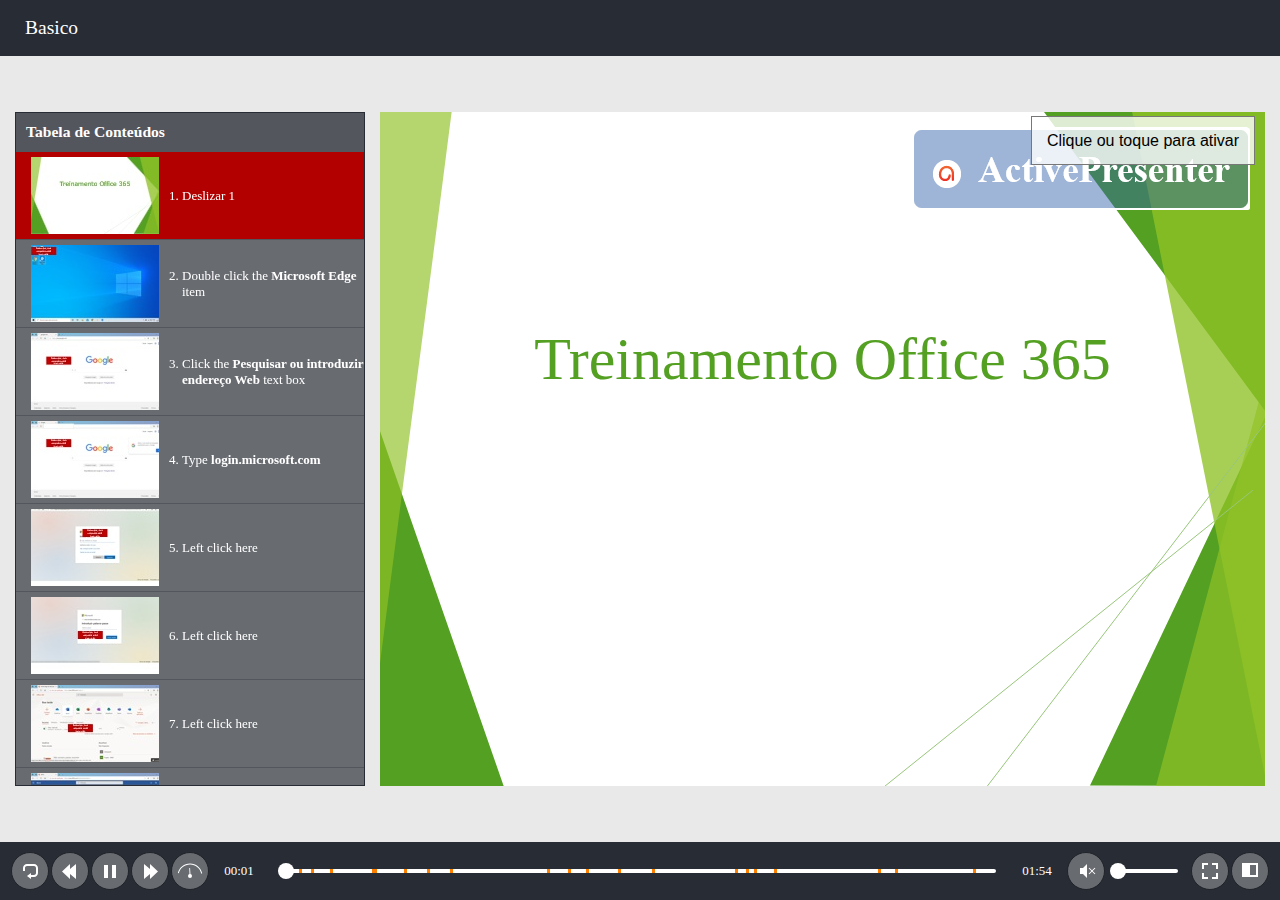
<file: index.html>
﻿<!DOCTYPE html>
<html lang="pt-PT" dir="ltr">
<head>
	<title>Basico</title>
	<meta http-equiv="X-UA-Compatible" content="IE=Edge,chrome=1" />
	<meta http-equiv="Content-Type" content="text/html; charset=utf-8"/>
	<meta name="generator" content="ActivePresenter 8.0.6"/>
	<meta name="author" content="Developer" />
	<meta name="description" content=""/>
	<meta name="copyright" content=" " />
	<meta name='viewport' content='width=device-width, initial-scale=1.0'>
	<meta name="apple-mobile-web-app-capable" content="yes">
	<style>
		html {
			height: 100%;
		}
		body {
			height: 100%;
			margin: 0;
			padding: 0;
		}
		.ap-prez-container {
			position: relative;
			height: 100%;
			overflow: hidden;
			outline: none;
		}
	</style>
	<link rel="stylesheet" type="text/css" href="player/rlplayer.css" />
	<script type="text/javascript" src="player/rlplayer.js"></script>
	<script type="text/javascript" src="player/rlplayer.lang.pt-PT.js"></script>
	
	
	
	
</head>
<body>
	<div id="GpPIP2bj" class="ap-prez-container" lang="pt-PT" dir="ltr">
		<script type="text/javascript">
			AtomiAP.open("rlprez.js", "GpPIP2bj", {
				playMode: "Tutorial",
				preloader: {zIndex: 2,diameter: 60,density: 9,range: 1000,speed: 1,color:'#2090E6',shape:'oval'}
			});
		</script>
	</div>
</body>
</html>
</file>
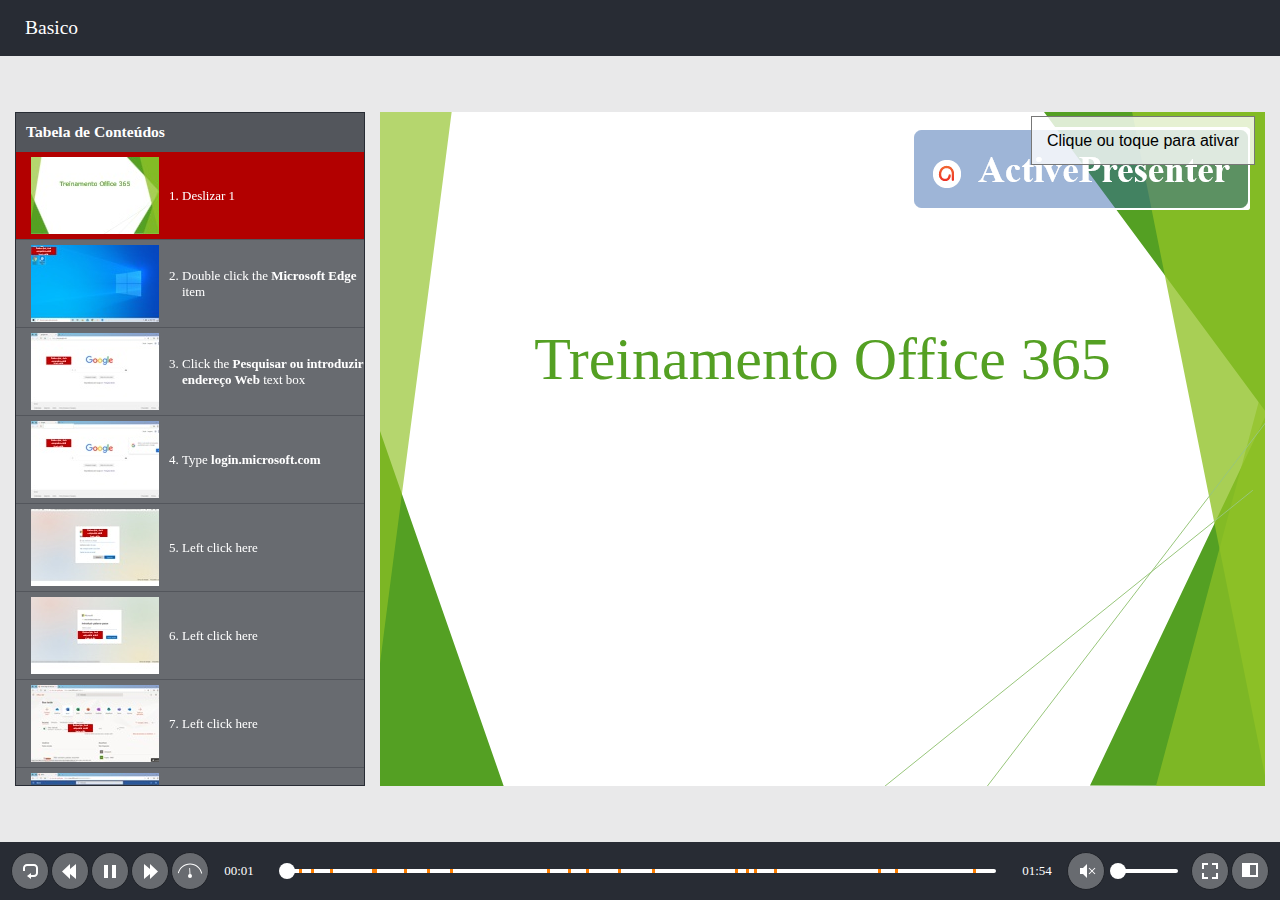
<file: demo.html>
﻿<!DOCTYPE html>
<html lang="pt-PT" dir="ltr">
<head>
	<title>Basico</title>
	<meta http-equiv="X-UA-Compatible" content="IE=Edge,chrome=1" />
	<meta http-equiv="Content-Type" content="text/html; charset=utf-8"/>
	<meta name="generator" content="ActivePresenter 8.0.6"/>
	<meta name="author" content="Developer" />
	<meta name="description" content=""/>
	<meta name="copyright" content=" " />
	<meta name='viewport' content='width=device-width, initial-scale=1.0'>
	<meta name="apple-mobile-web-app-capable" content="yes">
	<style>
		html {
			height: 100%;
		}
		body {
			height: 100%;
			margin: 0;
			padding: 0;
		}
		.ap-prez-container {
			position: relative;
			height: 100%;
			overflow: hidden;
			outline: none;
		}
	</style>
	<link rel="stylesheet" type="text/css" href="player/rlplayer.css" />
	<script type="text/javascript" src="player/rlplayer.js"></script>
	<script type="text/javascript" src="player/rlplayer.lang.pt-PT.js"></script>
	
	
	
	
</head>
<body>
	<div id="GpPIP2bj" class="ap-prez-container" lang="pt-PT" dir="ltr">
		<script type="text/javascript">
			AtomiAP.open("rlprez.js", "GpPIP2bj", {
				playMode: "Demo",
				preloader: {zIndex: 2,diameter: 60,density: 9,range: 1000,speed: 1,color:'#2090E6',shape:'oval'}
			});
		</script>
	</div>
</body>
</html>
</file>
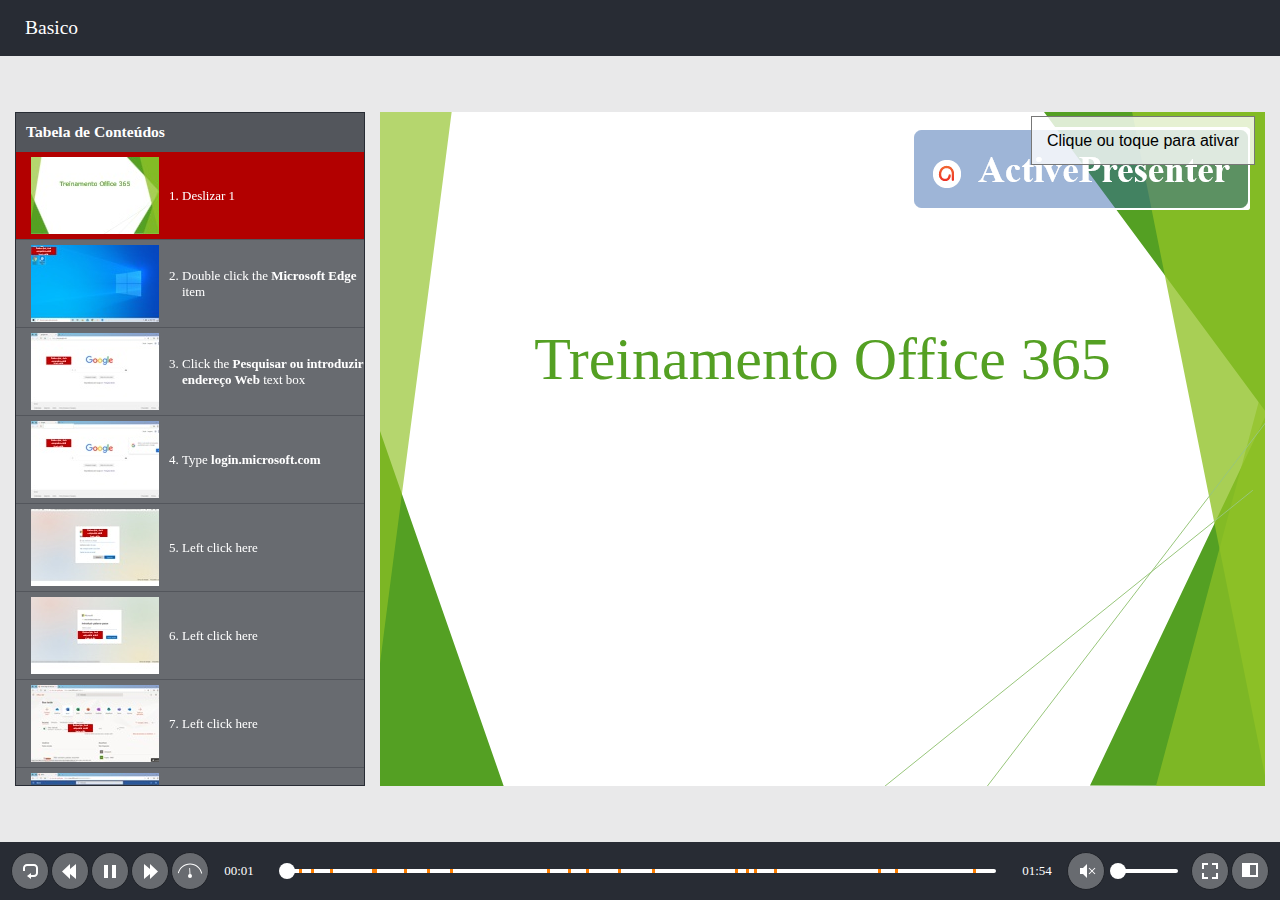
<file: practice.html>
﻿<!DOCTYPE html>
<html lang="pt-PT" dir="ltr">
<head>
	<title>Basico</title>
	<meta http-equiv="X-UA-Compatible" content="IE=Edge,chrome=1" />
	<meta http-equiv="Content-Type" content="text/html; charset=utf-8"/>
	<meta name="generator" content="ActivePresenter 8.0.6"/>
	<meta name="author" content="Developer" />
	<meta name="description" content=""/>
	<meta name="copyright" content=" " />
	<meta name='viewport' content='width=device-width, initial-scale=1.0'>
	<meta name="apple-mobile-web-app-capable" content="yes">
	<style>
		html {
			height: 100%;
		}
		body {
			height: 100%;
			margin: 0;
			padding: 0;
		}
		.ap-prez-container {
			position: relative;
			height: 100%;
			overflow: hidden;
			outline: none;
		}
	</style>
	<link rel="stylesheet" type="text/css" href="player/rlplayer.css" />
	<script type="text/javascript" src="player/rlplayer.js"></script>
	<script type="text/javascript" src="player/rlplayer.lang.pt-PT.js"></script>
	
	
	
	
</head>
<body>
	<div id="GpPIP2bj" class="ap-prez-container" lang="pt-PT" dir="ltr">
		<script type="text/javascript">
			AtomiAP.open("rlprez.js", "GpPIP2bj", {
				playMode: "Practice",
				preloader: {zIndex: 2,diameter: 60,density: 9,range: 1000,speed: 1,color:'#2090E6',shape:'oval'}
			});
		</script>
	</div>
</body>
</html>
</file>
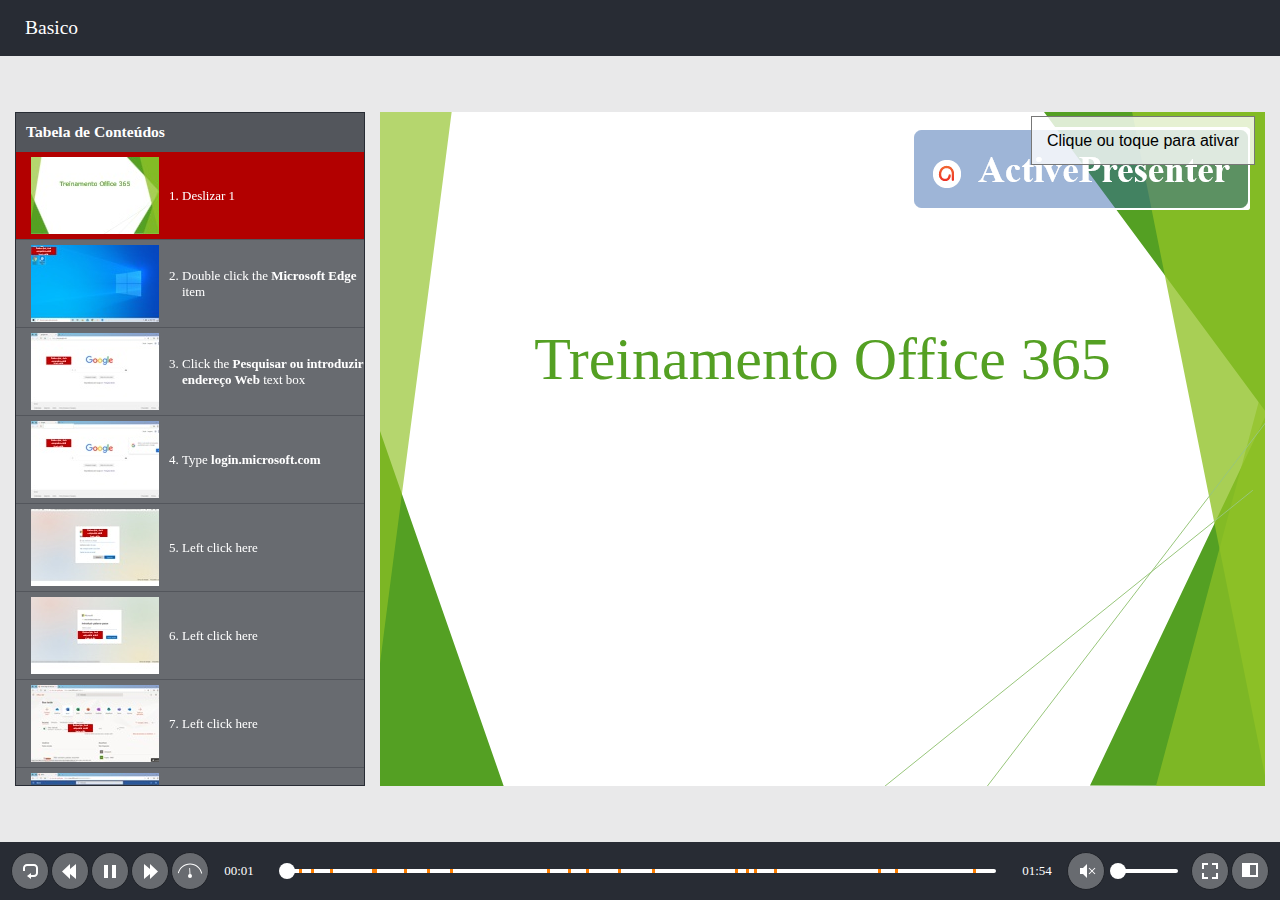
<file: test.html>
﻿<!DOCTYPE html>
<html lang="pt-PT" dir="ltr">
<head>
	<title>Basico</title>
	<meta http-equiv="X-UA-Compatible" content="IE=Edge,chrome=1" />
	<meta http-equiv="Content-Type" content="text/html; charset=utf-8"/>
	<meta name="generator" content="ActivePresenter 8.0.6"/>
	<meta name="author" content="Developer" />
	<meta name="description" content=""/>
	<meta name="copyright" content=" " />
	<meta name='viewport' content='width=device-width, initial-scale=1.0'>
	<meta name="apple-mobile-web-app-capable" content="yes">
	<style>
		html {
			height: 100%;
		}
		body {
			height: 100%;
			margin: 0;
			padding: 0;
		}
		.ap-prez-container {
			position: relative;
			height: 100%;
			overflow: hidden;
			outline: none;
		}
	</style>
	<link rel="stylesheet" type="text/css" href="player/rlplayer.css" />
	<script type="text/javascript" src="player/rlplayer.js"></script>
	<script type="text/javascript" src="player/rlplayer.lang.pt-PT.js"></script>
	
	
	
	
</head>
<body>
	<div id="GpPIP2bj" class="ap-prez-container" lang="pt-PT" dir="ltr">
		<script type="text/javascript">
			AtomiAP.open("rlprez.js", "GpPIP2bj", {
				playMode: "Test",
				preloader: {zIndex: 2,diameter: 60,density: 9,range: 1000,speed: 1,color:'#2090E6',shape:'oval'}
			});
		</script>
	</div>
</body>
</html>
</file>
<file: player/rlplayer.css>
/*!
 * ActivePresenter HTML5 Output File
 * Copyright (c) Atomi Systems, Inc. All rights reserved.
 * https://atomisystems.com/activepresenter/
 * Version: 8.0.6
 * Date: 2020.04.28
 */
.ap-no-select {
	-webkit-touch-callout: none; /* iOS Safari */
	-webkit-user-select: none; /* Safari */
	 -khtml-user-select: none; /* Konqueror HTML */
	   -moz-user-select: none; /* Firefox */
		-ms-user-select: none; /* Internet Explorer/Edge */
			user-select: none; /* Non-prefixed version, currently
								  supported by Chrome and Opera */
	cursor: default;
}

video::-webkit-media-controls { /* hide media controls by default */
	display:none !important;
}

.ap-floating-button {
	display: none;
}

@media only screen and (max-height: 415px) {
	.ap-auto-hide {
		display: none !important;
	}
	.ap-floating-button {
		position: absolute !important;
		width: 25px;
		height: 25px;
		background-color: rgba(233, 233, 233, 0.8);;
		border: 4px solid rgba(40, 44, 52, 0.5);
		border-radius: 50%;
		z-index: 2000;
		display: flex !important;
		align-items: center;
		justify-content: center;
	}

	.ap-floating-button > div {
		width: 17px;
		height: 17px;
		border-radius: 50%;
		background-color: rgba(255, 255, 255, 0.8);
	}
}

.ap-fullscreen {
	position: absolute;
	left: 0 !important;
	top: 0 !important;
	width: 100% !important;
	height: 100% !important;
}
.ap-prez-container *:focus {
	outline: none;
}

.ap-prez-container[data-mode='1'] {
	background-color: rgb(233, 233, 234);
}

.ap-prez-container[data-mode='2'] {
	background-color: rgb(233, 233, 234);
}

.ap-prez-container[data-mode='3'] {
	background-color: rgb(233, 233, 234);
}

.ap-prez-container[data-mode='4'] {
	background-color: rgb(233, 233, 234);
}

/* Styling scrollbar - webkit only */
.ap-prez-container ::-webkit-scrollbar {
	width: 14px; /* Should greater than or equal 14px, otherwise horizontal scrollbar will display incorrectly*/
	height: 14px;
}

.ap-prez-container ::-webkit-scrollbar-track {
    background: #f1f1f1;
}

.ap-prez-container ::-webkit-scrollbar-thumb {
	background: #888;
	border-radius: 7px;
}

.ap-prez-container ::-webkit-scrollbar-thumb:hover {
	background: #555;
}

.ap-content-area {
	position: absolute;
	background-color: rgb(224, 224, 224);
	padding: 20px;
}

.ap-prez-container[data-mode='1'] .ap-content-area{
	background-color: rgb(233, 233, 234);
	padding: 15px;
}

.ap-prez-container[data-mode='2'] .ap-content-area{
	background-color: rgb(233, 233, 234);
	padding: 15px;
}

.ap-prez-container[data-mode='3'] .ap-content-area{
	background-color: rgb(233, 233, 234);
	padding: 15px;
}

.ap-prez-container[data-mode='4'] .ap-content-area{
	background-color: rgb(233, 233, 234);
	padding: 15px;
}

.ap-side-bar {
	position: absolute;
	width: 350px;
	display: flex;
	flex-direction: column;
	background-color: rgb(32, 32, 32);
	font-size: 14px;
	font-family: Tahoma;
	border-radius: 0px;
	overflow-x: hidden;
	overflow-y: auto;
	z-index: 3;
}

.ap-side-bar[collapse='true'] {
	width: 0px !important;
	background-color: rgba(0, 0, 0, 0) !important;
}

.ap-prez-container[data-mode='1'] .ap-side-bar{
	width: 350px;
	color: rgb(255, 255, 255);
	font-family: Tahoma;
	font-size: 13px;
	background-color: rgb(40, 44, 52);
}

.ap-prez-container[data-mode='2'] .ap-side-bar{
	width: 350px;
	color: rgb(255, 255, 255);
	font-family: Tahoma;
	font-size: 13px;
	background-color: rgb(40, 44, 52);
}

.ap-prez-container[data-mode='3'] .ap-side-bar{
	width: 350px;
	color: rgb(255, 255, 255);
	font-family: Tahoma;
	font-size: 13px;
	background-color: rgb(40, 44, 52);
}

.ap-prez-container[data-mode='4'] .ap-side-bar{
	width: 350px;
	color: rgb(255, 255, 255);
	font-family: Tahoma;
	font-size: 13px;
	background-color: rgb(40, 44, 52);
}

.ap-side-bar-expand {
	position: absolute;
	display: none;
	width: 8px;
	height: 130px;
	top: 50%;
	z-index: 4;
	background-color: rgba(255, 255, 255, 0.6);
	box-shadow: 0 0px 4px rgba(0, 0, 0, 0.46);
}

.ap-side-bar-expand[sidebar-show='false'] {
	display: none !important;
}

.ap-side-bar-expand[icon-type='right'] {
	border-radius: 0 16px 16px 0 !important;
}

.ap-side-bar-expand[icon-type='left'] {
	border-radius: 16px 0 0 16px !important;
}

.ap-side-bar-expand[data-value='true'][icon-type='left'] {
	transform: translateY(-50%) translateX(-100%);
}

.ap-side-bar-expand[data-value='true'][icon-type='right'] {
	transform: translateY(-50%);
}

.ap-side-bar-expand[data-value='false'][icon-type='right'] {
	left: 0;
	transform: translateY(-50%);
}

.ap-side-bar-expand[data-value='false'][icon-type='left'] {
	right: 0;
	transform: translateY(-50%);
}

.ap-presenter-info {
	display: flex;
	flex-direction: column;
	flex-shrink: 0;
	min-height: 1px; /*IE11*/
	margin: 1px;
}

.ap-presenter-info .ap-company-logo {
	display: block;
	width: 100%;
	min-height: 1px; /*IE11*/
}

.ap-presenter-info .ap-company-logo > img {
	display: block;
	margin: auto;
	max-width: 100%;
}

.ap-presenter-info .ap-presenter-image {
	display: block;
	width: 100%;
	min-height: 1px; /*IE11*/
}
.ap-presenter-info .ap-presenter-image > img {
	display: block;
	margin: auto;
	max-width: 100%;
	border-bottom: 1px solid rgb(127, 127, 127);
}
.ap-prez-container[data-mode='1'] .ap-presenter-info .ap-presenter-image > img {
	border-bottom-color: rgb(83, 86, 92);
}
.ap-prez-container[data-mode='2'] .ap-presenter-info .ap-presenter-image {
	border-bottom-color: rgb(83, 86, 92);
}
.ap-prez-container[data-mode='3'] .ap-presenter-info .ap-presenter-image {
	border-bottom-color: rgb(83, 86, 92);
}
.ap-prez-container[data-mode='4'] .ap-presenter-info .ap-presenter-image {
	border-bottom-color: rgb(83, 86, 92);
}

.ap-presenter-info .ap-presenter-video {
	display: block;
	max-width: 100%;
	min-height: 1px; /*IE11*/
	border-bottom: 1px solid rgb(127, 127, 127);
}
.ap-prez-container[data-mode='1'] .ap-presenter-info .ap-presenter-video {
	border-bottom-color: rgb(83, 86, 92);
}
.ap-prez-container[data-mode='2'] .ap-presenter-info .ap-presenter-video {
	border-bottom-color: rgb(83, 86, 92);
}
.ap-prez-container[data-mode='3'] .ap-presenter-info .ap-presenter-video {
	border-bottom-color: rgb(83, 86, 92);
}
.ap-prez-container[data-mode='4'] .ap-presenter-info .ap-presenter-video {
	border-bottom-color: rgb(83, 86, 92);
}
.ap-presenter-info .ap-presenter-video > video {
	display: block;
	margin: auto;
	max-width: 100%;
	max-height: 100%;
}

.ap-presenter-info .ap-presenter-name {
	padding: 10px 5px 5px 5px;
	text-align: center;
	font-weight: bold;
	font-size: 120%;
}

.ap-presenter-info .ap-presenter-desc {
	padding: 5px 5px 10px 5px;
	text-align: center;
	overflow: auto;
}

.ap-stage {
	width: 100%;
	height: 100%;
	position: absolute;
	text-decoration-skip-ink: none; /* Chrome only */
}

.ap-canvas {
	position: absolute;
	-webkit-overflow-scrolling: touch;
}

.ap-prez-state-btn {
	position: absolute;
	left: 50%;
	top: 50%;
	transform: translate(-50%, -50%) scale(0.1, 0.1);
	z-index: 1000;
	width: 128px;
	height: 128px;
	background-color: rgba(127, 127, 127, 0.5);
	transition: all 1.5s;
}

.ap-prez-state-btn[data-animating='false'] {
	opacity: 1;
	transform: translate(-50%, -50%) scale(0.1, 0.1);
}

.ap-prez-state-btn[data-animating='true'] {
	opacity: 0;
	transform: translate(-50%, -50%) scale(1, 1);
}

.ap-prez-state-btn svg {
	position: absolute;
	left: 50%;
	top: 50%;
	transform: translate(-50%, -50%) scale(3, 3);
}

.ap-prez-state-btn svg * {
	fill: rgb(255, 255, 255);
}

.ap-child-expand {
	position: absolute;
	top: 0px;
	left: 0px;
	width: 100%;
	height: 100%;
}
/* drop holder in sequence question */
.ap-ctrl-drop-placeholder {
	-webkit-box-shadow:inset 0px 0px 0px 2px yellow;
	-moz-box-shadow:inset 0px 0px 0px 2px yellow;
	box-shadow:inset 0px 0px 0px 2px yellow;
}

.ap-ctrl-dragsource-hilight,
.ap-ctrl-droptarget-hilight {
	outline: 2px solid yellow;
	outline-offset: 2px;
}
/*------------------------ Popup ------------------------*/
.ap-popup {
	top: 0;
	left: 0;
	z-index: 10;
	text-align: left;
	position: relative;
	border: 10px solid;
	width: 370px;
	padding: 10px;
	background-clip: padding-box;
	box-shadow: 0 4px 8px 0 rgba(0, 0, 0, 0.86), 0 6px 20px 0 rgba(0, 0, 0, 0.9);
}

.ap-prez-container[data-mode='1'] .ap-popup {
	font-family: Tahoma;
	font-size: 13px;
	color: rgb(255, 255, 255);
	background-color: rgb(40, 44, 52);
	border-color: rgb(32, 35, 41);
}

.ap-prez-container[data-mode='2'] .ap-popup {
	font-family: Tahoma;
	font-size: 13px;
	color: rgb(255, 255, 255);
	background-color: rgb(40, 44, 52);
	border-color: rgb(32, 35, 41);
}

.ap-prez-container[data-mode='3'] .ap-popup {
	font-family: Tahoma;
	font-size: 13px;
	color: rgb(255, 255, 255);
	background-color: rgb(40, 44, 52);
	border-color: rgb(32, 35, 41);
}

.ap-prez-container[data-mode='4'] .ap-popup {
	font-family: Tahoma;
	font-size: 13px;
	color: rgb(255, 255, 255);
	background-color: rgb(40, 44, 52);
	border-color: rgb(32, 35, 41);
}

.ap-popup .ap-popup-footer {
	border-top: 1px solid #DDDDDD;
	padding-top: 5px;
	margin-top: 10px;
	text-align: right;
}

.ap-popup .ap-popup-close {
	position: relative;
	display: inline-block;
	width: 20px;
	height: 20px;
	overflow: hidden;
}

.ap-popup .ap-popup-close::before {
	height: 8px;
	margin-top: -4px;
	transform: rotate(45deg);
	content: '';
	position: absolute;
	height: 3px;
	width: 100%;
	top: 50%;
	left: 0;
	margin-top: -1px;
}

.ap-prez-container[data-mode='1'] .ap-popup .ap-popup-close::before {
	background: rgb(255, 255, 255);
}

.ap-prez-container[data-mode='2'] .ap-popup .ap-popup-close::before {
	background: rgb(255, 255, 255);
}

.ap-prez-container[data-mode='3'] .ap-popup .ap-popup-close::before {
	background: rgb(255, 255, 255);
}

.ap-prez-container[data-mode='4'] .ap-popup .ap-popup-close::before {
	background: rgb(255, 255, 255);
}

.ap-popup .ap-popup-close::after {
	height: 8px;
	margin-top: -4px;
	transform: rotate(-45deg);
	content: '';
	position: absolute;
	height: 3px;
	width: 100%;
	top: 50%;
	left: 0;
	margin-top: -1px;
}

.ap-prez-container[data-mode='1'] .ap-popup .ap-popup-close::after {
	background: rgb(255, 255, 255);
}

.ap-prez-container[data-mode='2'] .ap-popup .ap-popup-close::after {
	background: rgb(255, 255, 255);
}

.ap-prez-container[data-mode='3'] .ap-popup .ap-popup-close::after {
	background: rgb(255, 255, 255);
}

.ap-prez-container[data-mode='4'] .ap-popup .ap-popup-close::after {
	background: rgb(255, 255, 255);
}

.ap-popup-overlay {
	position: absolute;
	top: 0px;
	left: 0px;
	height:100%;
	width:100%;
}

.ap-popup-hide {
	z-index:-10;
}

.ap-popup-overlayBG {
	background-color: #000;
	opacity: 0.5;
	z-index: 9;
}

.ap-popup *:focus {
	outline: #808080 dotted 1px;
}

/* attached resources */
.ap-resources-container {
	flex: 1;
	display: flex;
	flex-direction: column;
	margin: 1px;
	font-size: 13px;
	font-family: Tahoma;
	background-color: rgb(32, 32, 32);
	color: rgb(255, 255, 255);
	min-height: 0; /* Edge, FF issue */
}

.ap-prez-container > .ap-resources-container {
	border: 1px solid rgb(127, 127, 127);
	box-shadow: 0px 0px 5px rgb(0, 0, 0);
	margin: 15px;
	z-index: 5;
}

.ap-prez-container[data-mode='1'] .ap-resources-container {
	font-size: 13px;
	font-family: Tahoma;
	background-color: rgb(40, 44, 52);
	color: rgb(255, 255, 255);
	border-color: rgb(32, 35, 41);
}

.ap-prez-container[data-mode='2'] .ap-resources-container {
	font-size: 13px;
	font-family: Tahoma;
	background-color: rgb(40, 44, 52);
	color: rgb(255, 255, 255);
	border-color: rgb(32, 35, 41);
}

.ap-prez-container[data-mode='3'] .ap-resources-container {
	font-size: 13px;
	font-family: Tahoma;
	background-color: rgb(40, 44, 52);
	color: rgb(255, 255, 255);
	border-color: rgb(32, 35, 41);
}

.ap-prez-container[data-mode='4'] .ap-resources-container {
	font-size: 13px;
	font-family: Tahoma;
	background-color: rgb(40, 44, 52);
	color: rgb(255, 255, 255);
	border-color: rgb(32, 35, 41);
}

.ap-resources-container *:focus {
	outline: #808080 dotted 1px;
}

.ap-resources-pane-header {
	flex: none;
	border-bottom: 1px solid rgb(127, 127, 127);
	display: flex;
	flex-direction: row;
	padding: 10px;
}
.ap-prez-container[data-mode='1'] .ap-resources-pane-header {
	border-bottom-color: rgb(83, 86, 92);
}
.ap-prez-container[data-mode='2'] .ap-resources-pane-header {
	border-bottom-color: rgb(83, 86, 92);
}
.ap-prez-container[data-mode='3'] .ap-resources-pane-header {
	border-bottom-color: rgb(83, 86, 92);
}
.ap-prez-container[data-mode='4'] .ap-resources-pane-header {
	border-bottom-color: rgb(83, 86, 92);
}

.ap-resources-pane-content {
	overflow-y: auto;
	height: 100%;
}

.ap-resources-pane-content li {
	margin: 10px 10px 10px 0px;
}

.ap-resources-pane-content li a {
	text-decoration: none;
}

.ap-prez-container[data-mode='1'] .ap-resources-pane-content li a {
	color: rgb(255, 255, 255);
}
.ap-prez-container[data-mode='2'] .ap-resources-pane-content li a {
	color: rgb(255, 255, 255);
}
.ap-prez-container[data-mode='3'] .ap-resources-pane-content li a {
	color: rgb(255, 255, 255);
}
.ap-prez-container[data-mode='4'] .ap-resources-pane-content li a {
	color: rgb(255, 255, 255);
}

.ap-resources-pane-content li a:hover{
	text-decoration: underline;
}

/*------------------------ Table of contents ------------------------*/

.ap-toc-container {
	flex: 1;
	display: flex;
	flex-direction: column;
	margin: 1px;
	font-size: 13px;
	font-family: Tahoma;
	background-color: rgb(32, 32, 32);
	color: rgb(255, 255, 255);
	min-height: 0; /* Edge, FF issue */
}

.ap-toc-content-wrapper {
	flex: 1;
	min-height: 200px;
}

.ap-prez-container > .ap-toc-container {
	border: 1px solid rgb(224, 224, 224);
	box-shadow: 0px 0px 5px rgb(0, 0, 0);
	margin: 15px;
	z-index: 5;
}

.ap-prez-container[data-mode='1'] .ap-toc-container {
	font-size: 13px;
	font-family: Tahoma;
	background-color: rgb(83, 86, 92);
	color: rgb(255, 255, 255);
	border-color: rgb(32, 35, 41);
}

.ap-prez-container[data-mode='2'] .ap-toc-container {
	font-size: 13px;
	font-family: Tahoma;
	background-color: rgb(83, 86, 92);
	color: rgb(255, 255, 255);
	border-color: rgb(32, 35, 41);
}

.ap-prez-container[data-mode='3'] .ap-toc-container {
	font-size: 13px;
	font-family: Tahoma;
	background-color: rgb(83, 86, 92);
	color: rgb(255, 255, 255);
	border-color: rgb(32, 35, 41);
}

.ap-prez-container[data-mode='4'] .ap-toc-container {
	font-size: 13px;
	font-family: Tahoma;
	background-color: rgb(83, 86, 92);
	color: rgb(255, 255, 255);
	border-color: rgb(32, 35, 41);
}

.ap-toc-container *:focus {
	outline: #808080 dotted 1px;
}

.ap-toc-header {
	flex: none;
	border-bottom: 1px solid rgb(127, 127, 127);
	display: flex;
	flex-direction: row;
	padding: 10px;
}
.ap-prez-container[data-mode='1'] .ap-toc-header {
	border-bottom-color: rgb(83, 86, 92);
	background-color: rgb(83, 86, 92);
}
.ap-prez-container[data-mode='2'] .ap-toc-header {
	border-bottom-color: rgb(83, 86, 92);
	background-color: rgb(83, 86, 92);
}
.ap-prez-container[data-mode='3'] .ap-toc-header {
	border-bottom-color: rgb(83, 86, 92);
	background-color: rgb(83, 86, 92);
}
.ap-prez-container[data-mode='4'] .ap-toc-header {
	border-bottom-color: rgb(83, 86, 92);
	background-color: rgb(83, 86, 92);
}

.ap-toc-header > .ap-toc-header-text {
	display: inline-block;
	flex: 1;
	font-weight: bold;
	font-size: 120%;
	margin-top: auto;
	margin-bottom: auto;
}

.ap-toc-header > .ap-button {
	display: inline-block;
	margin-top: auto;
	margin-bottom: auto;
	width: 36px;
	height: 28px;
	border: none;
	border-radius: 0px;
}

.ap-toc {
	width: 100%;
	border-spacing: 0px;
}

.ap-toc td {
	padding: 5px;
	border-bottom: 1px solid rgb(127, 127, 127);
}

/* table of contents entries */
.ap-toc-entry {
	height: 40px;
}
.ap-prez-container[data-mode='1'] .ap-toc-entry td {
	border-bottom-color: rgb(83, 86, 92);
}
.ap-prez-container[data-mode='2'] .ap-toc-entry td {
	border-bottom-color: rgb(83, 86, 92);
}
.ap-prez-container[data-mode='3'] .ap-toc-entry td {
	border-bottom-color: rgb(83, 86, 92);
}
.ap-prez-container[data-mode='4'] .ap-toc-entry td {
	border-bottom-color: rgb(83, 86, 92);
}

.ap-prez-container[data-mode='1'] .ap-toc-entry[data-status="incomplete"] {
	background-color: rgb(104, 107, 112);
}

.ap-prez-container[data-mode='2'] .ap-toc-entry[data-status="incomplete"] {
	background-color: rgb(104, 107, 112);
}

.ap-prez-container[data-mode='3'] .ap-toc-entry[data-status="incomplete"] {
	background-color: rgb(104, 107, 112);
}

.ap-prez-container[data-mode='4'] .ap-toc-entry[data-status="incomplete"] {
	background-color: rgb(104, 107, 112);
}

.ap-prez-container[data-mode='1'] .ap-toc-entry:hover[data-status="incomplete"] {
	background-color: rgb(126, 128, 133);
}

.ap-prez-container[data-mode='2'] .ap-toc-entry:hover[data-status="incomplete"] {
	background-color: rgb(126, 128, 133);
}

.ap-prez-container[data-mode='3'] .ap-toc-entry:hover[data-status="incomplete"] {
	background-color: rgb(126, 128, 133);
}

.ap-prez-container[data-mode='4'] .ap-toc-entry:hover[data-status="incomplete"] {
	background-color: rgb(126, 128, 133);
}

.ap-prez-container[data-mode='1'] .ap-toc-entry[data-status="current"] {
	background-color: rgb(178, 0, 0);
}

.ap-prez-container[data-mode='2'] .ap-toc-entry[data-status="current"] {
	background-color: rgb(178, 0, 0);
}

.ap-prez-container[data-mode='3'] .ap-toc-entry[data-status="current"] {
	background-color: rgb(178, 0, 0);
}

.ap-prez-container[data-mode='4'] .ap-toc-entry[data-status="current"] {
	background-color: rgb(178, 0, 0);
}

.ap-prez-container[data-mode='1'] .ap-toc-entry:hover[data-status="current"] {
	background-color: rgb(204, 0, 0);
}

.ap-prez-container[data-mode='2'] .ap-toc-entry:hover[data-status="current"] {
	background-color: rgb(204, 0, 0);
}

.ap-prez-container[data-mode='3'] .ap-toc-entry:hover[data-status="current"] {
	background-color: rgb(204, 0, 0);
}

.ap-prez-container[data-mode='4'] .ap-toc-entry:hover[data-status="current"] {
	background-color: rgb(204, 0, 0);
}

.ap-prez-container[data-mode='1'] .ap-toc-entry[data-status="completed"] {
	background-color: rgb(40, 44, 52);
}

.ap-prez-container[data-mode='2'] .ap-toc-entry[data-status="completed"] {
	background-color: rgb(40, 44, 52);
}

.ap-prez-container[data-mode='3'] .ap-toc-entry[data-status="completed"] {
	background-color: rgb(40, 44, 52);
}

.ap-prez-container[data-mode='4'] .ap-toc-entry[data-status="completed"] {
	background-color: rgb(40, 44, 52);
}

.ap-prez-container[data-mode='1'] .ap-toc-entry:hover[data-status="completed"] {
	background-color: rgb(61, 65, 72);
}

.ap-prez-container[data-mode='2'] .ap-toc-entry:hover[data-status="completed"] {
	background-color: rgb(61, 65, 72);
}

.ap-prez-container[data-mode='3'] .ap-toc-entry:hover[data-status="completed"] {
	background-color: rgb(61, 65, 72);
}

.ap-prez-container[data-mode='4'] .ap-toc-entry:hover[data-status="completed"] {
	background-color: rgb(61, 65, 72);
}

.ap-toc-entry-content {
	width: 100%;
	display: table;
	padding-left: 5px;
}

.ap-toc-entry-icon {
	width: 16px;
	height: 16px;
	display: table-cell;
	vertical-align: middle;
	cursor: pointer;
}

.ap-toc-entry .ap-toc-entry-icon svg {
	display: none;
}

.ap-toc-entry[aria-expanded="false"] .ap-toc-entry-icon svg:nth-child(1) {
	display: block;
}

.ap-toc-entry[aria-expanded="true"] .ap-toc-entry-icon svg:nth-child(2) {
	display: block;
}

.ap-toc-entry-thumbnail {
	padding-right: 5px;
	display: table-cell;
	vertical-align: middle;
}

.ap-toc-entry-content-text {
	width: 100%;
	display: table-cell;
	padding-left: 5px;
	vertical-align: middle;
}

.ap-toc-entry-numbering {
	padding-right: 5px;
	display: table-cell;
}

.ap-toc-entry-content-slide-name {
	padding-left: 3px;
	display: table-cell;
	width: 100%;
}

.ap-toc-entry-status-icon {
	width: 16px;
	height: 16px;
	display: table-cell;
	vertical-align: middle;
}

.ap-toc-entry .ap-toc-entry-status-icon svg {
	display: none;
}

.ap-toc-entry[data-status="current"] .ap-toc-entry-status-icon svg:nth-child(1) {
	display: block;
}

.ap-toc-entry[data-status="completed"] .ap-toc-entry-status-icon svg:nth-child(2) {
	display: block;
}

.ap-prez-container[data-mode='1'] .ap-toc-entry .ap-toc-entry-icon svg *,
.ap-prez-container[data-mode='1'] .ap-toc-entry .ap-toc-entry-status-icon svg * {
	fill: rgb(255, 255, 255) !important;
}

.ap-prez-container[data-mode='2'] .ap-toc-entry .ap-toc-entry-icon svg *,
.ap-prez-container[data-mode='2'] .ap-toc-entry .ap-toc-entry-status-icon svg * {
	fill: rgb(255, 255, 255) !important;
}

.ap-prez-container[data-mode='3'] .ap-toc-entry .ap-toc-entry-icon svg *,
.ap-prez-container[data-mode='3'] .ap-toc-entry .ap-toc-entry-status-icon svg * {
	fill: rgb(255, 255, 255) !important;
}

.ap-prez-container[data-mode='4'] .ap-toc-entry .ap-toc-entry-icon svg *,
.ap-prez-container[data-mode='4'] .ap-toc-entry .ap-toc-entry-status-icon svg * {
	fill: rgb(255, 255, 255) !important;
}

.ap-toc-entry-duration {
	text-align: center;
	vertical-align: middle;
	display: table-cell;
}

/* Button and label */
.ap-button {
	position: relative;
	display: flex;
	margin: auto 1px auto 1px;
	border-style: solid;
	border-width: 1px;
	background-color: none;
	border-color: rgb(127, 127, 127);
	border-radius: 50%;
	height: 36px; /*IE11*/
	align-items: center;
}

.ap-button:focus {
	outline: #808080 dotted 1px;
}

.ap-button[data-has-label='true'] {
	border-radius: 5px;
}

.ap-button-icon {
	min-width: 36px;  /*IE11*/
	width: 36px;
	height: 36px;
	pointer-events: none;
}

.ap-button .ap-button-icon {
	display: inline-block;
	position: relative;
	margin: auto;
}

.ap-button[data-has-icon='false'] .ap-button-icon {
	display: none;
}

.ap-button .ap-button-label {
	display: none;
}

.ap-button[data-has-label='true'] .ap-button-label {
	display: inline-block;
	position: relative;
	margin: auto;
	padding: 0px 10px 0px 0px;
	vertical-align: center; /*IE11*/
	pointer-events: none;
	text-transform: uppercase;
	white-space: nowrap;
}

.ap-prez-container[data-mode='1'] .ap-button {
	background-color: rgb(104, 107, 112);
	border-color: rgb(32, 35, 41);
}

.ap-prez-container[data-mode='2'] .ap-button {
	background-color: rgb(104, 107, 112);
	border-color: rgb(32, 35, 41);
}

.ap-prez-container[data-mode='3'] .ap-button {
	background-color: rgb(104, 107, 112);
	border-color: rgb(32, 35, 41);
}

.ap-prez-container[data-mode='4'] .ap-button {
	background-color: rgb(104, 107, 112);
	border-color: rgb(32, 35, 41);
}

.ap-prez-container[data-mode='1'] .ap-button:hover {
	background-color: rgb(126, 128, 133);
}

.ap-prez-container[data-mode='2'] .ap-button:hover {
	background-color: rgb(126, 128, 133);
}

.ap-prez-container[data-mode='3'] .ap-button:hover {
	background-color: rgb(126, 128, 133);
}

.ap-prez-container[data-mode='4'] .ap-button:hover {
	background-color: rgb(126, 128, 133);
}

.ap-prez-container[data-mode='1'] .ap-button:active {
	background-color: rgb(61, 65, 72);
}

.ap-prez-container[data-mode='2'] .ap-button:active {
	background-color: rgb(61, 65, 72);
}

.ap-prez-container[data-mode='3'] .ap-button:active {
	background-color: rgb(61, 65, 72);
}

.ap-prez-container[data-mode='4'] .ap-button:active {
	background-color: rgb(61, 65, 72);
}

.ap-button svg {
	position: absolute;
	display: block;
	width: 36px;
	height: 28px;
	top: 50%;
	left: 50%;
	transform: translate(-50%, -50%);
	pointer-events: none;
}

.ap-prez-container[data-mode='1'] .ap-button svg * {
	fill: rgb(255, 255, 255) !important;
}

.ap-prez-container[data-mode='2'] .ap-button svg * {
	fill: rgb(255, 255, 255) !important;
}

.ap-prez-container[data-mode='3'] .ap-button svg * {
	fill: rgb(255, 255, 255) !important;
}

.ap-prez-container[data-mode='4'] .ap-button svg * {
	fill: rgb(255, 255, 255) !important;
}

.ap-prez-container[data-mode='1'] .ap-button:hover svg * {
	fill: rgb(255, 255, 255) !important;
}

.ap-prez-container[data-mode='2'] .ap-button:hover svg * {
	fill: rgb(255, 255, 255) !important;
}

.ap-prez-container[data-mode='3'] .ap-button:hover svg * {
	fill: rgb(255, 255, 255) !important;
}

.ap-prez-container[data-mode='4'] .ap-button:hover svg * {
	fill: rgb(255, 255, 255) !important;
}

.ap-prez-container[data-mode='1'] .ap-button:active svg * {
	fill: rgb(229, 229, 229) !important;
}

.ap-prez-container[data-mode='2'] .ap-button:active svg * {
	fill: rgb(229, 229, 229) !important;
}

.ap-prez-container[data-mode='3'] .ap-button:active svg * {
	fill: rgb(229, 229, 229) !important;
}

.ap-prez-container[data-mode='4'] .ap-button:active svg * {
	fill: rgb(229, 229, 229) !important;
}

.ap-prez-container[data-mode='1'] .ap-button .ap-button-label {
	color: rgb(255, 255, 255) !important;
}

.ap-prez-container[data-mode='2'] .ap-button .ap-button-label {
	color: rgb(255, 255, 255) !important;
}

.ap-prez-container[data-mode='3'] .ap-button .ap-button-label {
	color: rgb(255, 255, 255) !important;
}

.ap-prez-container[data-mode='4'] .ap-button .ap-button-label {
	color: rgb(255, 255, 255) !important;
}

.ap-prez-container[data-mode='1'] .ap-button:hover .ap-button-label {
	color: rgb(255, 255, 255) !important;
}

.ap-prez-container[data-mode='2'] .ap-button:hover .ap-button-label {
	color: rgb(255, 255, 255) !important;
}

.ap-prez-container[data-mode='3'] .ap-button:hover .ap-button-label {
	color: rgb(255, 255, 255) !important;
}

.ap-prez-container[data-mode='4'] .ap-button:hover .ap-button-label {
	color: rgb(255, 255, 255) !important;
}

.ap-prez-container[data-mode='1'] .ap-button:active .ap-button-label {
	color: rgb(229, 229, 229) !important;
}

.ap-prez-container[data-mode='2'] .ap-button:active .ap-button-label {
	color: rgb(229, 229, 229) !important;
}

.ap-prez-container[data-mode='3'] .ap-button:active .ap-button-label {
	color: rgb(229, 229, 229) !important;
}

.ap-prez-container[data-mode='4'] .ap-button:active .ap-button-label {
	color: rgb(229, 229, 229) !important;
}

/* Tool-specific css */
.ap-button.ap-tool-play[data-value="false"] svg:nth-child(1){
	display: none;
}

.ap-button.ap-tool-play[data-value="true"] svg:nth-child(2){
	display: none;
}

.ap-button.ap-tool-speed svg {
	display: none;
}

.ap-button.ap-tool-speed[data-value="0.5"] svg:nth-child(1){
	display: block;
}

.ap-button.ap-tool-speed[data-value="1"] svg:nth-child(2){
	display: block;
}

.ap-button.ap-tool-speed[data-value="1.5"] svg:nth-child(3){
	display: block;
}

.ap-button.ap-tool-speed[data-value="2"] svg:nth-child(4){
	display: block;
}

.ap-button.ap-tool-sound[data-value="true"] svg:nth-child(1){
	display: none;
}

.ap-button.ap-tool-sound[data-value="false"] svg:nth-child(2){
	display: none;
}

.ap-button.ap-tool-toc[data-value="true"] svg:nth-child(1){
	display: none;
}

.ap-button.ap-tool-toc[data-value="false"] svg:nth-child(2){
	display: none;
}

.ap-button.ap-tool-sidebar[data-value="true"] svg:nth-child(1){
	display: none;
}

.ap-button.ap-tool-sidebar[data-value="false"] svg:nth-child(2){
	display: none;
}

.ap-button.ap-tool-cc[data-value="true"] svg:nth-child(1){
	display: none;
}

.ap-button.ap-tool-cc[data-value="false"] svg:nth-child(2){
	display: none;
}

.ap-button.ap-tool-displaymode svg {
	display: none;
}

.ap-button.ap-tool-displaymode[data-value="0"] svg:nth-child(1){
	display: block;
}

.ap-button.ap-tool-displaymode[data-value="1"] svg:nth-child(2){
	display: block;
}

.ap-button.ap-tool-displaymode[data-value="2"] svg:nth-child(3){
	display: block;
}
/* Label */

.ap-label {
	position: relative;
	display: inline-block;
	min-width: 36px;
	background-color: none;
	margin: auto 1px auto 1px;
	text-align: center;
	padding: 0px 10px 0px 10px;
}

/* Slider */
.ap-slider {
	position: relative;
	display: inline-block;
	overflow: visible;
	min-width: 60px;
	height: 36px;
	background-color: none;
	margin: auto 12px auto 12px;
	flex-shrink: 1;
	-ms-flex-negative: 2;
}

.ap-slider:focus {
	outline: #808080 dotted 1px;
}

.ap-slider-thumb {
	position: absolute;
	display: block;
	top: 50%;
	left: 0px;
	transform: translate(0, -50%);
	cursor: pointer;
	height: 16px;
	width: 16px;
	background-color: rgb(255, 255, 255);
	border: none;
	border-radius: 50%;
}

.ap-prez-container[data-mode='1'] .ap-slider-thumb {
	background-color: rgb(255, 255, 255);
}

.ap-prez-container[data-mode='2'] .ap-slider-thumb {
	background-color: rgb(255, 255, 255);
}

.ap-prez-container[data-mode='3'] .ap-slider-thumb {
	background-color: rgb(255, 255, 255);
}

.ap-prez-container[data-mode='4'] .ap-slider-thumb {
	background-color: rgb(255, 255, 255);
}

.ap-prez-container[data-mode='1'] .ap-slider-thumb:hover {
	background-color: rgb(229, 229, 229);
}

.ap-prez-container[data-mode='2'] .ap-slider-thumb:hover {
	background-color: rgb(229, 229, 229);
}

.ap-prez-container[data-mode='3'] .ap-slider-thumb:hover {
	background-color: rgb(229, 229, 229);
}

.ap-prez-container[data-mode='4'] .ap-slider-thumb:hover {
	background-color: rgb(229, 229, 229);
}

.ap-slider-track {
	position: absolute;
	display: block;
	width: 100%;
	left: 0px;
	top: 50%;
	height: 4px;
	transform: translate(0, -50%);
	background-color: rgb(255, 255, 255);
	border-radius: 2px;
}

.ap-prez-container[data-mode='1'] .ap-slider-track {
	background-color: rgb(255, 255, 255);
}

.ap-prez-container[data-mode='2'] .ap-slider-track {
	background-color: rgb(255, 255, 255);
}

.ap-prez-container[data-mode='3'] .ap-slider-track {
	background-color: rgb(255, 255, 255);
}

.ap-prez-container[data-mode='4'] .ap-slider-track {
	background-color: rgb(255, 255, 255);
}

.ap-slider-track-lower {
	display: block;
	height: 100%;
	top: 0px;
	left: 0px;
	width: 0%;
	background-color: rgb(255, 0, 0);
	border-radius: 2px;
}

.ap-prez-container[data-mode='1'] .ap-slider-track-lower {
	background-color: rgb(255, 0, 0);
}

.ap-prez-container[data-mode='2'] .ap-slider-track-lower {
	background-color: rgb(255, 0, 0);
}

.ap-prez-container[data-mode='3'] .ap-slider-track-lower {
	background-color: rgb(255, 0, 0);
}

.ap-prez-container[data-mode='4'] .ap-slider-track-lower {
	background-color: rgb(255, 0, 0);
}

.ap-slider-marker {
	position: absolute;
	display: block;
	height: 100%;
	top: 0px;
	left: 0px;
	width: 3px;
	background-color: rgb(255, 255, 0);
}

.ap-prez-container[data-mode='1'] .ap-slider-marker {
	background-color: rgb(255, 127, 0);
}

.ap-prez-container[data-mode='2'] .ap-slider-marker {
	background-color: rgb(255, 127, 0);
}

.ap-prez-container[data-mode='3'] .ap-slider-marker {
	background-color: rgb(255, 127, 0);
}

.ap-prez-container[data-mode='4'] .ap-slider-marker {
	background-color: rgb(255, 127, 0);
}

.ap-slider-tooltip {
	display:none;
	position:absolute;
	width: auto;
	height: auto;
	text-align: center;
	padding: 10px;
	border-radius: 5px;
	border: 1px solid rgb(127, 127, 127);
	box-shadow: 0px 0px 5px rgb(0, 0, 0);
}

.ap-slider-tooltip img {
	padding: 10px;
	width: 128px;
	height: 72px;
}
/* Toolbars */

.ap-toolbar {
	font-size: 13px;
	font-family: Tahoma;
	color: rgb(255, 255, 255);
	background-color: rgb(32, 32, 32);
	z-index: 3;
	/* IE 11 */
	min-height: 1px;
	align-items: center;
}

.ap-prez-container[data-mode='1'] .ap-toolbar,
.ap-prez-container[data-mode='1'] .ap-slider-tooltip {
	font-size: 13px;
	font-family: Tahoma;
	color: rgb(255, 255, 255);
	background-color: rgb(40, 44, 52);
	border-color: rgb(32, 35, 41);
}

.ap-prez-container[data-mode='2'] .ap-toolbar,
.ap-prez-container[data-mode='2'] .ap-slider-tooltip {
	font-size: 13px;
	font-family: Tahoma;
	color: rgb(255, 255, 255);
	background-color: rgb(40, 44, 52);
	border-color: rgb(32, 35, 41);
}

.ap-prez-container[data-mode='3'] .ap-toolbar,
.ap-prez-container[data-mode='3'] .ap-slider-tooltip {
	font-size: 13px;
	font-family: Tahoma;
	color: rgb(255, 255, 255);
	background-color: rgb(40, 44, 52);
	border-color: rgb(32, 35, 41);
}

.ap-prez-container[data-mode='4'] .ap-toolbar,
.ap-prez-container[data-mode='4'] .ap-slider-tooltip {
	font-size: 13px;
	font-family: Tahoma;
	color: rgb(255, 255, 255);
	background-color: rgb(40, 44, 52);
	border-color: rgb(32, 35, 41);
}

.ap-toolbar-top {
	position: absolute;
	display: flex;
	justify-content: space-between;
	z-index: 3;
	padding: 10px;
	min-height: 36px; /* No resource button */
}

.ap-toolbar-top > .ap-tool-projectname {
	font-size: 150%;
	margin-left: 15px;
}

.ap-toolbar-bottom {
	position: absolute;
	display: flex;
	justify-content: space-between;
	z-index: 3;
	padding: 10px;
}

/* menu and menu items */
.ap-menu {
	font-family: Tahoma;
	font-size: 13px;
	color: rgb(255, 255, 255);
	background-color: rgb(32, 32, 32);
	border: 1px solid rgb(127, 127, 127);
	border-radius: 3px;
	padding: 2px;
	display: table;
	z-index: 5;
	position: absolute;
	width: max-content;
	box-shadow: 0px 0px 5px rgb(0, 0, 0);
}

.ap-prez-container[data-mode='1'] .ap-menu {
	font-family: Tahoma;
	font-size: 13px;
	color: rgb(255, 255, 255);
	background-color: rgb(40, 44, 52);
	border-color: rgb(32, 35, 41);
}

.ap-prez-container[data-mode='2'] .ap-menu {
	font-family: Tahoma;
	font-size: 13px;
	color: rgb(255, 255, 255);
	background-color: rgb(40, 44, 52);
	border-color: rgb(32, 35, 41);
}

.ap-prez-container[data-mode='3'] .ap-menu {
	font-family: Tahoma;
	font-size: 13px;
	color: rgb(255, 255, 255);
	background-color: rgb(40, 44, 52);
	border-color: rgb(32, 35, 41);
}

.ap-prez-container[data-mode='4'] .ap-menu {
	font-family: Tahoma;
	font-size: 13px;
	color: rgb(255, 255, 255);
	background-color: rgb(40, 44, 52);
	border-color: rgb(32, 35, 41);
}

.ap-menu-item {
	display: table-row;
	cursor: pointer;
	line-height: 2.5;
	white-space: nowrap;
	height: 36px;
	background-color: none;
}

.ap-menu-item:focus {
	outline: #808080 dotted 1px;
}

.ap-prez-container[data-mode='1'] .ap-menu-item:hover {
	background-color:rgb(61, 65, 72);
}

.ap-prez-container[data-mode='2'] .ap-menu-item:hover {
	background-color:rgb(61, 65, 72);
}

.ap-prez-container[data-mode='3'] .ap-menu-item:hover {
	background-color:rgb(61, 65, 72);
}

.ap-prez-container[data-mode='4'] .ap-menu-item:hover {
	background-color:rgb(61, 65, 72);
}

.ap-menu-item-icon {
	display: table-cell;
	vertical-align: middle;
	width: 16px;
	height: 16px;
	padding: 5px;
}

.ap-menu-item-icon svg {
	display: none;
}

.ap-prez-container[data-mode='1'] .ap-menu-item-icon svg * {
	fill: rgb(255, 255, 255);
}

.ap-prez-container[data-mode='2'] .ap-menu-item-icon svg * {
	fill: rgb(255, 255, 255);
}

.ap-prez-container[data-mode='3'] .ap-menu-item-icon svg * {
	fill: rgb(255, 255, 255);
}

.ap-prez-container[data-mode='4'] .ap-menu-item-icon svg * {
	fill: rgb(255, 255, 255);
}

.ap-menu-item-label {
	display: table-cell;
	vertical-align: middle;
	padding: 0 5px;
	min-width: 20px;
}

.ap-menu-item[role="menuitemradio"][aria-checked="true"] .ap-menu-item-icon svg {
	display: block;
}

.ap-menu-item[role="menuitemcheckbox"] .ap-menu-item-toggle-container {
	display: table-cell;
	vertical-align: middle;
	margin: 10px;
}

.ap-menu-item[role="menuitemcheckbox"] .ap-menu-item-toggle {
	display: block;
	position: relative;
	width: 36px;
	height: 14px;
	margin: auto;
}

.ap-menu-item[role="menuitemcheckbox"] .ap-menu-item-toggle-bar {
	display: block;
	position: absolute;
	top: 0px;
	left: 0px;
	width: 100%;
	height: 100%;
	border-radius: 8px;
	transition: all .08s cubic-bezier(0.4,0.0,1,1);
}

.ap-menu-item[role="menuitemcheckbox"] .ap-menu-item-toggle-button {
	display: block;
	position: absolute;
	top: 50%;
	transform: translate(0, -50%);
	width: 20px;
	height: 20px;
	border-radius: 50%;
	box-shadow: 0 1px 5px 0 rgba(0,0,0,0.6);
	transition: all .08s cubic-bezier(0.4,0.0,1,1);
}

.ap-menu-item[role="menuitemcheckbox"][aria-checked="false"] .ap-menu-item-toggle-bar {
	background-color: rgb(188, 188, 188);
}

.ap-menu-item[role="menuitemcheckbox"][aria-checked="true"] .ap-menu-item-toggle-bar {
	background-color: rgb(255, 0, 0);
}

.ap-menu-item[role="menuitemcheckbox"][aria-checked="false"] .ap-menu-item-toggle-button {
	left: 0px;
	background-color: rgb(96, 96, 96);
}

.ap-menu-item[role="menuitemcheckbox"][aria-checked="true"] .ap-menu-item-toggle-button {
	right: 0px;
	background-color: rgb(255, 255, 255);
}

/* Same as Slider track's colors */
.ap-prez-container[data-mode='1'] .ap-menu-item[role="menuitemcheckbox"][aria-checked="false"] .ap-menu-item-toggle-bar {
	background-color: rgb(255, 255, 255);
}

.ap-prez-container[data-mode='2'] .ap-menu-item[role="menuitemcheckbox"][aria-checked="false"] .ap-menu-item-toggle-bar {
	background-color: rgb(255, 255, 255);
}

.ap-prez-container[data-mode='3'] .ap-menu-item[role="menuitemcheckbox"][aria-checked="false"] .ap-menu-item-toggle-bar {
	background-color: rgb(255, 255, 255);
}

.ap-prez-container[data-mode='4'] .ap-menu-item[role="menuitemcheckbox"][aria-checked="false"] .ap-menu-item-toggle-bar {
	background-color: rgb(255, 255, 255);
}

.ap-prez-container[data-mode='1'] .ap-menu-item[role="menuitemcheckbox"][aria-checked="true"] .ap-menu-item-toggle-bar {
	background-color: rgb(255, 0, 0);
}

.ap-prez-container[data-mode='2'] .ap-menu-item[role="menuitemcheckbox"][aria-checked="true"] .ap-menu-item-toggle-bar {
	background-color: rgb(255, 0, 0);
}

.ap-prez-container[data-mode='3'] .ap-menu-item[role="menuitemcheckbox"][aria-checked="true"] .ap-menu-item-toggle-bar {
	background-color: rgb(255, 0, 0);
}

.ap-prez-container[data-mode='4'] .ap-menu-item[role="menuitemcheckbox"][aria-checked="false"] .ap-menu-item-toggle-bar {
	background-color: rgb(255, 0, 0);
}

.ap-menu-item[aria-haspopup="true"] .ap-menu-item-icon svg {
	display: block;
}

.ap-menu-item.ap-tool-menu-back {
	border-bottom: 1px solid rgb(127, 127, 127);
}

.ap-menu-item.ap-tool-menu-back .ap-menu-item-icon svg {
	display: block;
}

/* Media control */
.ap-media-toolbar[media-type='video'] {
	position: absolute;
	width: 100%;
	height: 100%;
	text-shadow: 0 0 2px rgba(0,0,0,0.1);
	transform: translateZ(0); /* fix bug: toolbar is under video on Chrome */
}

.ap-media-toolbar[media-type='audio'] {
	position: absolute;
	display: flex;
	flex-direction: row;
	width: 100%;
	bottom: 0;
	border-radius: 5px;
}

.ap-prez-container[data-mode='1'] .ap-media-toolbar[media-type='audio'] {
	background-color: rgb(104, 107, 112);
}

.ap-prez-container[data-mode='2'] .ap-media-toolbar[media-type='audio'] {
	background-color: rgb(104, 107, 112);
}

.ap-prez-container[data-mode='3'] .ap-media-toolbar[media-type='audio'] {
	background-color: rgb(104, 107, 112);
}

.ap-prez-container[data-mode='4'] .ap-media-toolbar[media-type='audio'] {
	background-color: rgb(104, 107, 112);
}

.ap-media-toolbar-bottom {
	position: absolute;
	width: 100%;
	height: 50px;
	bottom: 0;
	background-image: linear-gradient(rgba(66, 66, 66, 0), rgba(66, 66, 66, 0.3));
}

.ap-prez-container[data-mode='1'] .ap-media-toolbar svg *{
	fill: rgb(255, 255, 255);
}

.ap-prez-container[data-mode='2'] .ap-media-toolbar svg *{
	fill: rgb(255, 255, 255);
}

.ap-prez-container[data-mode='3'] .ap-media-toolbar svg *{
	fill: rgb(255, 255, 255);
}

.ap-prez-container[data-mode='4'] .ap-media-toolbar svg *{
	fill: rgb(255, 255, 255);
}

.ap-media-toolbar[media-type='video'] .ap-media-play {
	position: absolute;
	left: 0;
	right: 0;
	top: 0;
	bottom: 0;
	margin: auto;
	width: 80px;
	height: 80px;
	opacity: 0.8;
	border-radius: 50%;
}

.ap-media-toolbar[media-type='audio'] .ap-media-play {
	position: relative;
	margin: auto;
	height: 28px;
}

.ap-prez-container[data-mode='1'] .ap-media-toolbar[media-type='video'] .ap-media-play {
	background-color: rgb(104, 107, 112);
}

.ap-prez-container[data-mode='2'] .ap-media-toolbar[media-type='video'] .ap-media-play {
	background-color: rgb(104, 107, 112);
}

.ap-prez-container[data-mode='3'] .ap-media-toolbar[media-type='video'] .ap-media-play {
	background-color: rgb(104, 107, 112);
}

.ap-prez-container[data-mode='4'] .ap-media-toolbar[media-type='video'] .ap-media-play {
	background-color: rgb(104, 107, 112);
}

.ap-media-toolbar[media-type='video'] .ap-media-play-icon {
	position: absolute;
	left: 22px;
	top: 26px;
}

.ap-media-play[data-value="false"] svg:nth-child(1) {
	display: none;
}

.ap-media-play[data-value="true"] svg:nth-child(2) {
	display: none;
}

.ap-media-tool-container {
	position: absolute;
	height: 28px;
	width: 100%;
}

.ap-media-tool-left {
	position: absolute;
	left: 0;
	width: 50%;
	height: 100%;
	padding-left: 15px;
}

.ap-media-time-label {
	line-height: 28px;
	font-size: 13px;
	font-family: Tahoma;
}

.ap-media-toolbar[media-type='audio'] .ap-media-time-label {
	margin: auto 12px auto auto;
	white-space: nowrap;
}

.ap-prez-container[data-mode='1'] .ap-media-time-label {
	color: rgb(255, 255, 255);
}

.ap-prez-container[data-mode='2'] .ap-media-time-label {
	color: rgb(255, 255, 255);
}

.ap-prez-container[data-mode='3'] .ap-media-time-label {
	color: rgb(255, 255, 255);
}

.ap-prez-container[data-mode='4'] .ap-media-time-label {
	color: rgb(255, 255, 255);
}

.ap-media-tool-right {
	position: absolute;
	display: flex;
	direction: rtl;
	right: 0;
	width: 50%;
	height: 100%;
	padding-right: 6px;
	float: right;
}

.ap-media-toolbar[media-type='audio'] .ap-media-mute {
	position: relative;
	margin: auto;
	height: 28px;
}

.ap-media-mute[data-value="false"] svg:nth-child(1) {
	display: none;
}

.ap-media-mute[data-value="true"] svg:nth-child(2) {
	display: none;
}

.ap-media-toolbar[media-type='video'] .ap-media-progressbar {
	position: absolute;
	height: 20px;
	bottom: 4px;
	left: 15px;
	right: 15px;
}

.ap-media-toolbar[media-type='audio'] .ap-media-progressbar {
	position: relative;
	width: 100%;
	height: 100%;
	margin: auto;
	flex-shrink: 1;
	-ms-flex-negative: 2;
}

.ap-media-progress-background {
	position: absolute;
	top: 8px;
	width: 100%;
	height: 4px;
}

.ap-media-toolbar[media-type='audio'] .ap-media-progress-background {
	top: 4px;
}

.ap-prez-container[data-mode='1'] .ap-media-progress-background {
	background-color: rgb(255, 255, 255);
}

.ap-prez-container[data-mode='2'] .ap-media-progress-background {
	background-color: rgb(255, 255, 255);
}

.ap-prez-container[data-mode='3'] .ap-media-progress-background {
	background-color: rgb(255, 255, 255);
}

.ap-prez-container[data-mode='4'] .ap-media-progress-background {
	background-color: rgb(255, 255, 255);
}

.ap-media-play-progress {
	position: absolute;
	top: 8px;
	width: 100%;
	height: 4px;
	transform-origin: 0 0;
}

.ap-media-toolbar[media-type='audio'] .ap-media-play-progress {
	top: 4px;
}

.ap-prez-container[data-mode='1'] .ap-media-play-progress {
	background-color: rgb(255, 0, 0);
}

.ap-prez-container[data-mode='2'] .ap-media-play-progress {
	background-color: rgb(255, 0, 0);
}

.ap-prez-container[data-mode='3'] .ap-media-play-progress {
	background-color: rgb(255, 0, 0);
}

.ap-prez-container[data-mode='4'] .ap-media-play-progress {
	background-color: rgb(255, 0, 0);
}

.ap-media-progress-grabber {
	position: absolute;
	left: -6px;
	width: 12px;
	height: 12px;
	border-radius: 50%;
}

.ap-media-toolbar[media-type='video'] .ap-media-progress-grabber {
	top: 4px;
}

.ap-prez-container[data-mode='1'] .ap-media-progress-grabber {
	background-color: rgb(255, 255, 255);
}

.ap-prez-container[data-mode='2'] .ap-media-progress-grabber {
	background-color: rgb(255, 255, 255);
}

.ap-prez-container[data-mode='3'] .ap-media-progress-grabber {
	background-color: rgb(255, 255, 255);
}

.ap-prez-container[data-mode='4'] .ap-media-progress-grabber {
	background-color: rgb(255, 255, 255);
}

.ap-prez-container[data-mode='1'] .ap-media-progress-grabber:hover {
	background-color: rgb(229, 229, 229);
}

.ap-prez-container[data-mode='2'] .ap-media-progress-grabber:hover {
	background-color: rgb(229, 229, 229);
}

.ap-prez-container[data-mode='3'] .ap-media-progress-grabber:hover {
	background-color: rgb(229, 229, 229);
}

.ap-prez-container[data-mode='4'] .ap-media-progress-grabber:hover {
	background-color: rgb(229, 229, 229);
}

/* Video: If toolbar size is less than 200px */
.ap-media-toolbar[media-type='video'][size='200'] .ap-media-play {
	transform: scale(0.4);
}

.ap-media-toolbar[media-type='video'][size='200'] .ap-media-toolbar-bottom {
	height: 35px;
	bottom: 0;
}

.ap-media-toolbar[media-type='video'][size='200'] .ap-media-tool-left {
	display: none;
}

.ap-media-toolbar[media-type='video'][size='200'] .ap-media-tool-right {
	width: 100%;
	padding-right: 0px;
}

.ap-media-toolbar[media-type='video'][size='200'] .ap-media-fullscreen {
	position: absolute;
	transform: scale(0.8);
	right: -6px;
	bottom: 1px;
}

.ap-media-toolbar[media-type='video'][size='200'] .ap-media-mute{
	position: absolute;
	transform: scale(0.8);
	left: -6px;
	bottom: 1px;
}

.ap-media-toolbar[media-type='video'][size='200'] .ap-media-progressbar{
	bottom: 0px;
	left: 5px;
	right: 5px;
}

/* Audio: If toolbar size is less than 200px */
.ap-media-toolbar[media-type='audio'][size='200'] .ap-media-time-label {
	display: none;
}
</file>
